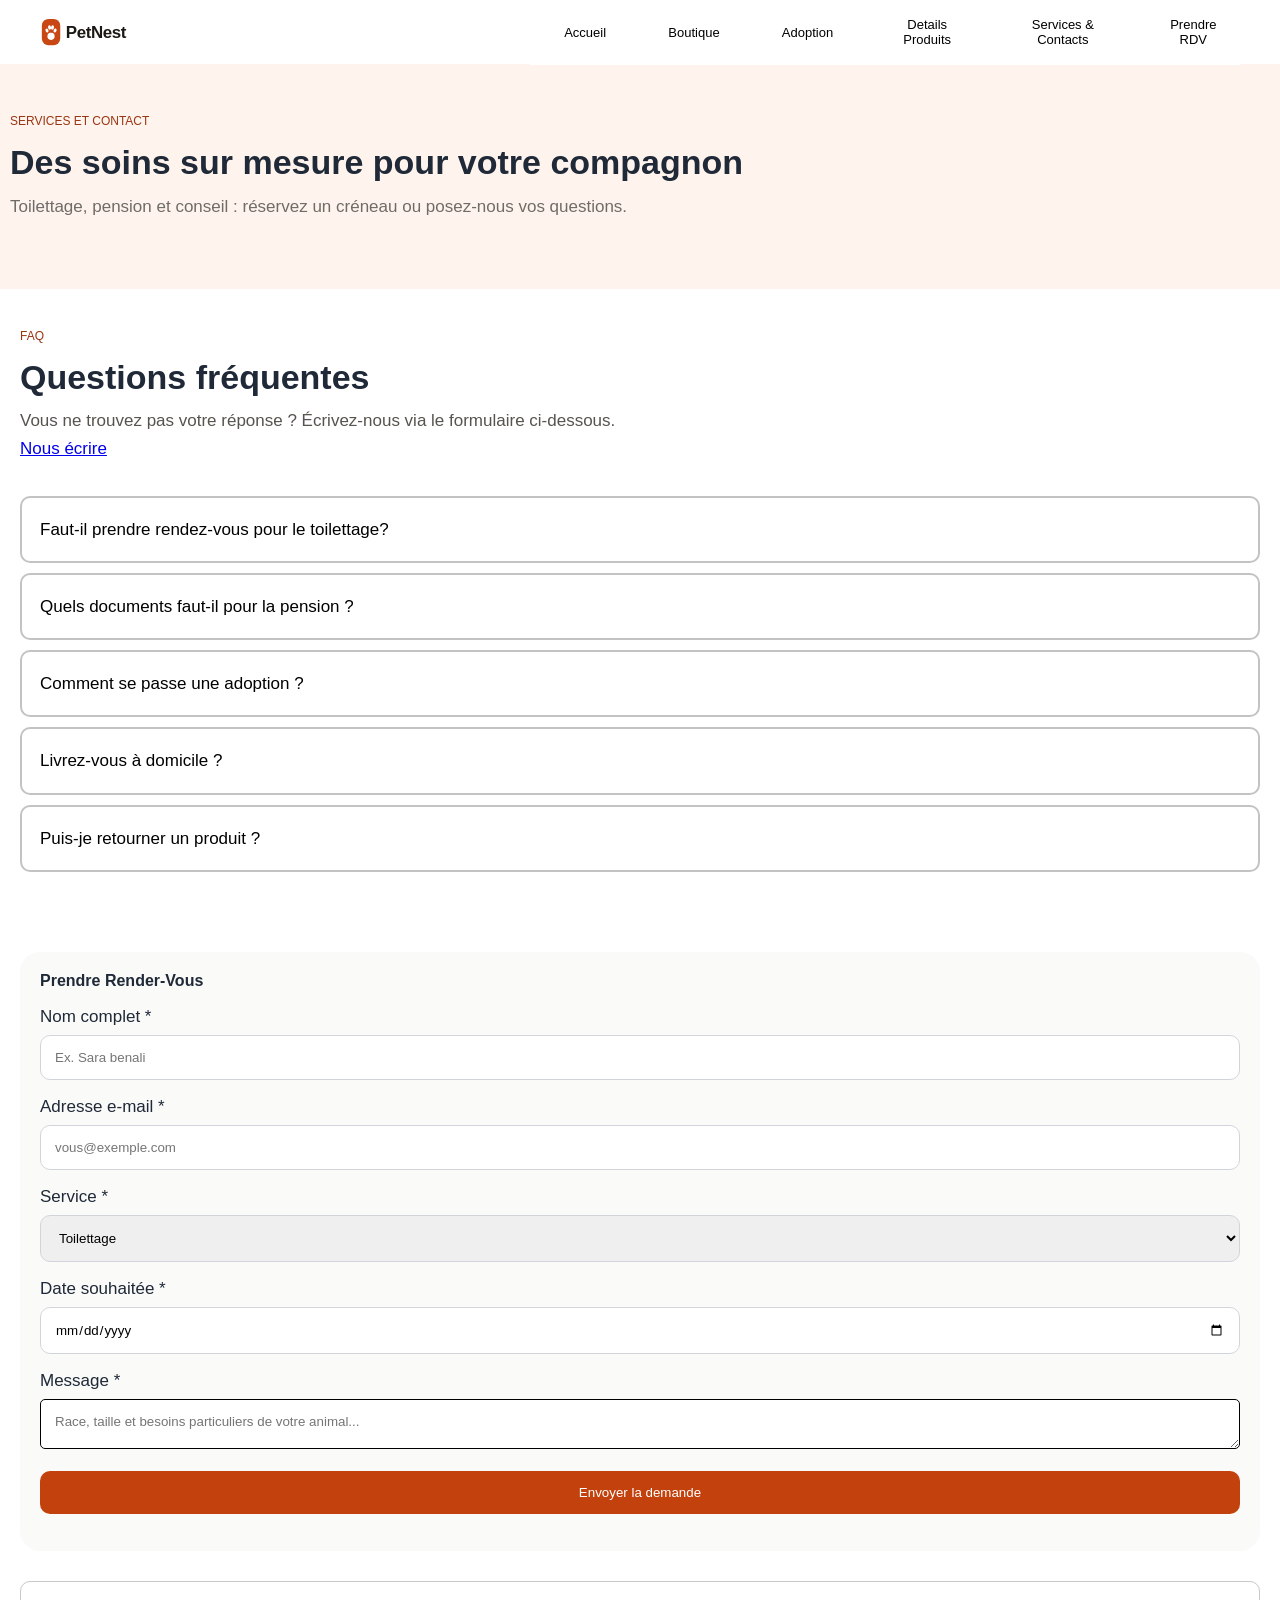
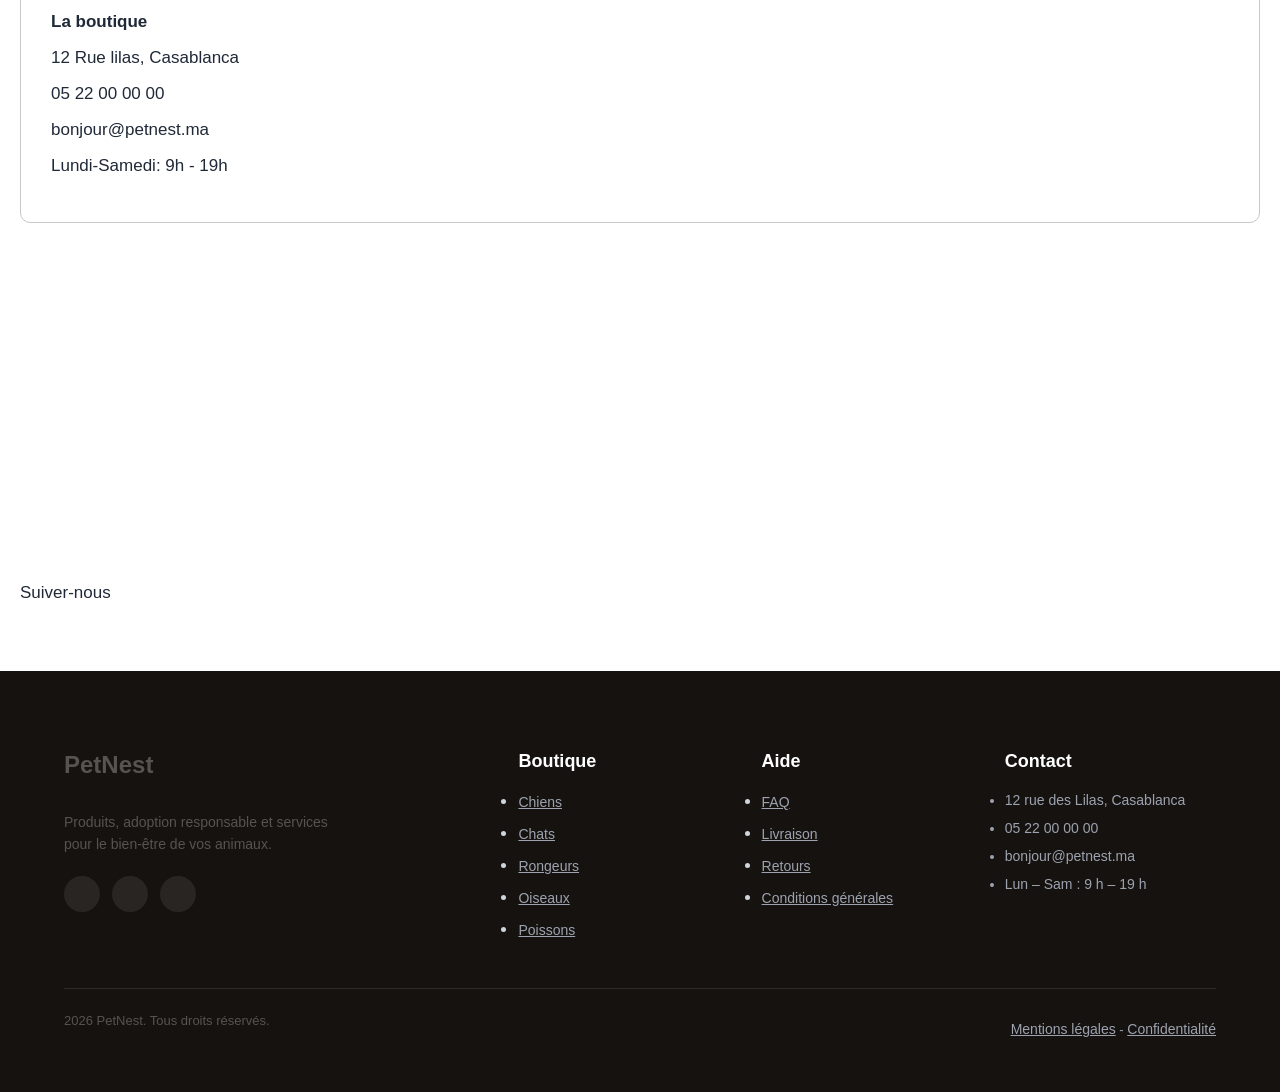
<file: contact.html>
<!DOCTYPE html>
<html lang="fr">
<head>
    <meta charset="UTF-8">
    <meta name="viewport" content="width=device-width, initial-scale=1">

    <title>PetNest - Contact</title>
    <link rel="stylesheet" href="style.css">
    <script src="script.js" defer></script>
</head>
<body>
<header class="en-tete">
    <div class="en-tete-contenu">
        <a href="index.html">
            <img src="img/logo.svg" alt="Logo" class="logo-image">
        </a>
        <img src="img/menu.svg" alt="Ouvrir le menu"
             class="menu-ouvrir md:hidden"
             onclick="showSideBar()">
        <nav>
            <ul class="sidebar-menu" id="sidebar">
                <li class="fermer md:hidden">
                    <img src="img/x.svg" alt="Fermer le menu"
                         class="menu-fermer"
                         onclick="hideSidebar()">
                </li>
                <li><a href="index.html">Accueil</a></li>
                <li><a href="catalogue.html">Boutique</a></li>
                <li><a href="adoption.html">Adoption</a></li>
                <li><a href="details.html">Details Produits</a></li>
                <li><a href="contact.html">Services & Contacts</a></li>
                <li><a href="rdv.html">Prendre RDV</a></li>
            </ul>
        </nav>

    </div>

</header>
<main>
   <section id="Section-Banner">
    <div class="Banner">
      <p id="Service-p">SERVICES ET CONTACT</p>
      <h1>Des soins sur mesure pour votre compagnon</h1>
      <p id="Service-Slogan">Toilettage, pension et conseil : réservez un créneau ou posez-nous vos questions.</p>
    </div>
  </section>
  <section id="Section-Hero">
    <div class="faq">
      <p id="FAQ">FAQ</p>
      <h2>Questions fréquentes</h2>

      <p>Vous ne trouvez pas votre réponse ? Écrivez-nous via le formulaire ci-dessous.</p>
      <a href="#Section-Contacts" class="scroll-button">Nous écrire</a>
    </div>
    <div class="accordion-Wrapper">
      <details>
        <summary>Faut-il prendre rendez-vous pour le toilettage?</summary>
        <p>Oui, le toilettage se fait uniquement sur rendez-vous, du lundi au samedi. Comptez 1 h à 2 h selon la taille
          de l'animal.</p>
      </details>
      <details>
        <summary>Quels documents faut-il pour la pension ?</summary>
        <p>Pour toute entrée en pension, nous exigeons le carnet de santé de l’animal à jour, l'attestation des vaccins
          obligatoires, ainsi qu'un certificat de bonne santé récent délivré par un vétérinaire.</p>
      </details>
      <details>
        <summary>Comment se passe une adoption ?</summary>
        <p>L'adoption se fait en toute transparence : vous remplissez un formulaire de profil, vous échangez avec notre
          équipe pour trouver l'animal qui correspond à votre mode de vie, vous effectuez une visite de rencontre, et
          enfin, vous signez un contrat d'adoption responsable.</p>
      </details>
      <details>
        <summary>Livrez-vous à domicile ?</summary>
        <p>Oui, nous proposons la livraison à domicile sur Casablanca et ses environs. Les commandes sont généralement
          expédiées sous 24 à 48 heures, avec la livraison offerte à partir d'un certain montant d'achats.</p>
      </details>
      <details>
        <summary>Puis-je retourner un produit ?</summary>
        <p>Bien sûr ! Vous disposez de 14 jours suivant votre achat pour retourner un article non ouvert, non utilisé et
          dans son emballage d'origine, muni de votre ticket de caisse ou de votre facture.</p>
      </details>
    </div>
    </div>
  </section>
  <section id="Section-Contacts">
    <div class="Contacts-Wrapper">
      <div class="Form-Wrapper" style="grid-area: box-1;">
        <form>
          <div class="Form-Item">
            <h3>Prendre Render-Vous</h3>
          </div>
          <div class="Form-Item">
            <label for="UserName">Nom complet * </label>
            <input type="text" id="UserName" placeholder="Ex. Sara benali">
          </div>
          <div class="Form-Item">
            <label for="email">Adresse e-mail * </label>
            <input type="email" id="email" placeholder="vous@exemple.com">
          </div>

          <div class="Form-Item">
            <label for="pet-select">Service *</label>
            <select name="pets" id="pet-select">
              <option value="toilettage">Toilettage</option>
              <option value="pension">Pension</option>
              <option value="conseil">Conseil</option>
            </select>
          </div>
          <div class="Form-Item">
            <label for="Date">Date souhaitée *</label>
            <input type="date" id="Date">
          </div>
          <div class="Form-Item">
            <label for="Message">Message * </label>
           <textarea id="Message" rows="4" placeholder="Race, taille et besoins particuliers de votre animal..."></textarea>
          </div>
          <div class="Form-Item">
            <input id="Submitbutton" type="submit" value="Envoyer la demande">
          </div>
      </div>
      </form>
    </div>
    <div class="Info-Wrapper" style="grid-area: box-2;">
      <div class="Info-Item">
        <h4>La boutique</h4>
      </div>
      <div class="Info-Item">
        <span>12 Rue lilas, Casablanca</span>
      </div>
      <div class="Info-Item">
        <span>05 22 00 00 00</span>
      </div>
      <div class="Info-Item">
        <span>bonjour@petnest.ma</span>
      </div>
      <div class="Info-Item">
        <span>Lundi-Samedi: 9h - 19h</span>
      </div>
    </div>
    <div class="map" style="grid-area: box-3;">
      <iframe
        src="https://www.google.com/maps/embed?pb=!1m18!1m12!1m3!1d2752.285007986018!2d-7.638165150234211!3d33.60215440518075!2m3!1f0!2f0!3f0!3m2!1i1024!2i768!4f13.1!3m3!1m2!1s0xda7cd4778aa113b%3A0xb06c1d84f310fd3!2sCasablanca!5e1!3m2!1sen!2sma!4v1791925669336!5m2!1sen!2sma"
        title="Plan d'accès" width="400" height="300" style="border:0;" allowfullscreen="" loading="lazy"
        referrerpolicy="strict-origin-when-cross-origin"></iframe>
    </div>
    <div class="Icons" style="grid-area: box-4;">
      <span>Suiver-nous</span>
      <div>
        <li><i class="fa-brands fa-square-instagram"></i></li><!-- Icons -->
        <li><i class="fa-brands fa-youtube"></i></li><!-- Icons -->
        <li><i class="fa-solid fa-share-nodes"></i></li><!-- Icons -->
      </div>
    </div>
    </div>
  </section>
</main>
  
<footer class="pied-de-page">
      <div class="conteneur">
        <div class="pied-grille">
          <div class="pied-colonne">
            <div class="logo-wrapper">
              <p class="logo logo-clair">PetNest</p>
            </div>
            <p class="pied-description">Produits, adoption responsable et services pour le bien-être de vos animaux.</p>
            <div class="reseaux-sociaux">
              <a href="#" aria-label="Instagram" class="social-icon"></a>
              <a href="#" aria-label="YouTube" class="social-icon"></a>
              <a href="#" aria-label="Share" class="social-icon"></a>
            </div>
          </div>

          <div class="pied-colonne">
            <h4>Boutique</h4>
            <ul class="menu-colonne">
              <li><a href="#">Chiens</a></li>
              <li><a href="#">Chats</a></li>
              <li><a href="#">Rongeurs</a></li>
              <li><a href="#">Oiseaux</a></li>
              <li><a href="#">Poissons</a></li>
            </ul>
          </div>

          <div class="pied-colonne">
            <h4>Aide</h4>
            <ul class="menu-colonne">
              <li><a href="#">FAQ</a></li>
              <li><a href="#">Livraison</a></li>
              <li><a href="#">Retours</a></li>
              <li><a href="#">Conditions générales</a></li>
            </ul>
          </div>

          <div class="pied-colonne">
            <h4>Contact</h4>
            <ul class="contact-colonne">
              <li>12 rue des Lilas, Casablanca</li>
              <li>05 22 00 00 00</li>
              <li>bonjour@petnest.ma</li>
              <li>Lun – Sam : 9 h – 19 h</li>
            </ul>
          </div>
        </div>

        <div class="pied-bas">
          <p> 2026 PetNest. Tous droits réservés.</p>
          <div class="pied-liens-droit">
            <a href="#">Mentions légales</a> - <a href="#">Confidentialité</a>
          </div>
        </div>
      </div>
    </footer>


</body>
<script>var acc = document.getElementsByClassName("accordion");
var i;

for (i = 0; i < acc.length; i++) {
  acc[i].addEventListener("click", function() {
    /* Toggle between adding and removing the "active" class,
    to highlight the button that controls the panel */
    this.classList.toggle("active");

    /* Toggle between hiding and showing the active panel */
    var panel = this.nextElementSibling;
    if (panel.style.display === "block") {
      panel.style.display = "none";
    } else {
      panel.style.display = "block";
    }
  });
} </script>
</html>
</file>
<file: style.css>
.Banner {
  background: #fff4ed;
  display: flex;
  flex-direction: column;
  align-items: start;
  justify-content: start;
  text-align: start;
  padding: 60px 100px;
  min-height: 25vh;
  gap: 15px;
}

.Banner #Service-p {
  font-family: "Inter", sans-serif;
  font-optical-sizing: auto;
  font-weight: 500;
  font-style: normal;
  font-size: 12px;
  color: #9A3412;
}

.Banner h1 {
  font-family: "Poppins", sans-serif;
  font-weight: 700;
  font-style: normal;
  font-size: 2em;
}

.Banner #Service-Slogan {
  font-family: "Inter", sans-serif;
  font-optical-sizing: auto;
  font-weight: 400;
  font-style: normal;
  font-size: 17px;
  color: #6f6b67;
}

#Section-Hero{
  display: flex;
  flex-direction: row;
  gap: 30px;
  margin: 40px auto 50px;
 /* align-items: center; */
}

.faq {
  margin: 50px 40px 0px 100px;
  line-height: 2;
}

.faq #FAQ{
  font-family: "Inter", sans-serif;
  font-optical-sizing: auto;
  font-weight: 500;
  font-style: normal;
  font-size: 12px;
  color: #9A3412;
}

.faq h2{
  font-family: "Poppins", sans-serif;
  font-weight: 700;
  font-style: normal;
  font-size: 2em;
}

.faq p {
  line-height: 1.2;
}

/* .scroll-button {
  font-family: "Poppins", sans-serif;
  font-weight: 600;
  font-style: normal;
  color: #c2410c;
  display: inline-block;
  margin-top: 12px;
  padding: 6px 16px;
  border: 2.5px solid;
  border-color: #c2410c;
  border-radius: 12px;
} */


.accordion-Wrapper {
  margin-left: 50px;
  width: 100%;
  max-width: 58%;
  margin-right: 20px;
}

details {
  margin: 10px 0;
  background-color: white;
  color: #7c7c7c;
  cursor: pointer;
  padding: 18px;
  width: 100%;
  text-align: left;
  border: 2px solid;
  border-color: rgb(195, 195, 195);
  border-radius: 10px;
  outline: none;
  line-height: 1.6em;
  font-family: 'Poppins', Arial, sans-serif;
  font-weight: 480;
}

details summary {
  color: black;
}

summary{
  display: flex;
  list-style: none;
}


details[open]{
summary {
  line-height: 50px;
  transition: 0.5s;
}
background-color: #fff4ed;
}

details p {
  font-family: 'Poppins', Arial, sans-serif;
  font-weight: 300;
}

























.pied-description {
  margin-top: 16px;
  font-size: 14px;
  line-height: 1.6;
  color: #9CA3AF;
  max-width: 280px;
}


.social-icon {
  width: 36px;
  height: 36px;
  background-color: rgba(255, 255, 255, 0.08);
  border-radius: 50%;
  display: inline-block;
}

.menu-colonne,
.contact-colonne {
  display: flex;
  flex-direction: column;
  gap: 12px;
}

.menu-colonne a,
.contact-colonne li,
.pied-liens-droit a {
  font-size: 14px;
  color: #9CA3AF;
}

.menu-colonne a:hover,
.pied-liens-droit a:hover {
  color: #FFFFFF;
}










#Section-Contacts{
  display: grid;
  justify-content: center;
  grid-template-columns: 10fr 2fr;
  grid-template-rows: auto auto auto;
  gap: 30px;
  margin: 40px auto;
  grid-template-areas: 
  "box-1 box-2"
  "box-1 box-3"
  "box-1 box-4";
  padding: 20px;
}

.Contacts-Wrapper{
  grid-area: box-1;
  margin: 0;
}

.Form-Wrapper{
  font-family: 'Poppins', Arial, sans-serif;
  font-weight: 200;
  padding: 20px;
  background-color: #fafaf9;
  border-radius: 20px;
}

.Form-Item{
  margin-bottom: 1em;
  font-family: 'Poppins', Arial, sans-serif;
  font-weight: 200;
}

.Form-Item input, textarea{
  font-family: 'Poppins', Arial, sans-serif;
  padding: 14px;
  width: 100%;
  border: 1px solid #D1D5DB;
  border-radius: 10px;
}

.Form-Item select {
  padding: 14px;
  width: 100%;
  border: 1px solid #D1D5DB;
  border-radius: 10px;
}

.Form-Item label {
  font-weight: 400;
  display: block;
  margin-bottom: 8px;
  
}

.Form-Item #Submitbutton {
  border: none;
  color: white;
  font-family: 'Poppins', Arial, sans-serif;
  font-weight: 500;
  background-color: #c2410c;
}

.Info-Wrapper{
  grid-area: box-2;
  margin: 0;
  font-family: 'Poppins', Arial, sans-serif;
  font-weight: 500;
  padding: 30px;
  border: 1px solid rgb(200, 200, 200);
  border-radius: 10px;
}

.Info-Item{
  margin-bottom: 16px;
}

.Info-Item span {
  font-weight: 300;
}

.map {
  grid-area: box-3;
  display: flex;
  justify-content: center;
  align-items: center;
  width: 100%;
  padding: 0;
  margin: 0;
}

.map iframe {
  width: 100%;
  border-radius: 20px;
}

.Icons {
  grid-area: box-4;
  margin: 0;
  list-style: none;
}

.Icons div {
  display: flex;
  gap: 15px;
  align-items: center;
  margin-top: 8px;
  color: #c2410c;
  font-size: 26px;
}









h2{
  font-size: 20px;
  font-weight: 600;
}
h3{
  font-size: 16px;
  font-weight: 600;
} 

.name {
  font-size: 12px;
  font-weight: 500;
  color: #c2410c;
}



 
  #Section-Hero {
    flex-direction: column;
    padding: 0 20px;
    gap: 20px;
  }

  .faq {
    margin: 0;
  }

  .accordion-Wrapper {
    max-width: 100%;
    margin-left: 0;
  }

  .Banner{
    flex-direction: column;
    padding: 50px;
    padding-left: 10px;
  }

  #Section-Contacts{
  grid-template-columns: 1fr; 
  grid-template-rows: auto auto auto;
  gap: 30px;
  margin: 40px auto;
  grid-template-areas: 
  "box-1"
  "box-2"
  "box-3"
  "box-4";
  padding: 20px;
  width: 100%;
}



/* 1. Mobile First: styles de base */



/* header */

* {
    margin: 0;
    padding: 0;
    box-sizing: border-box;
   
}

main{
    margin: 0;
    padding: 0;
    box-sizing: border-box;

}

body {
    font-family: "Poppins", sans-serif;
   
    font-size: 14px;
    width: 100%;
    color: #1f2937;

    

}
p{
  color: #57534E;
}

.en-tete {
    background-color: white;
    padding: 15px;
}



.logo-image {
    width: 80px;
    position: absolute;
    left: 4%;
    top: 3%;
}


.menu-ouvrir {
    position: absolute;
    top: 3%;
    right: 6%;
    width: 30px;
    height: 30px;
    cursor: pointer;
    margin-left: auto;
}


.sidebar-menu {
    display: none;
    flex-direction: column;
    position: fixed;
    width: 100%;
    top: 3%;
    right: 0;
    width: 100%;
    background-color: white;
    text-align: center;
    /* padding: 20px; */
    list-style: none;
    /* z-index: 1000; */
    
}


.sidebar-menu.menu-visible {
    display: flex;
}


.sidebar-menu a {
    display: block;
    padding: 15px;
    color: black;
    text-decoration: none;
   
}
.sidebar-menu a:hover {
   text-decoration: underline;
   color: #EA580C;
   padding: 10px;
   
}


.menu-fermer {
    width: 25px;
    height: 25px;
    cursor: pointer;
}



.fermer {
    display: flex;
    justify-content: flex-end;
}



.div {
    background: #FFE4D3;
    display: flex;
    flex-direction: column;
    align-items: center;
    justify-content: center;
    text-align: center;
    padding: 30px 15px;
    min-height: 25vh;
}



.conteneur {
  width: 100%;
  max-width: 1200px;
  margin: 16px auto;

  padding: 0 24px;

}


.en-tete-contenu {
  height: 80px;
  display: flex;
  justify-content: space-evenly;
 
 
}

.logo-wrapper {
  display: flex;
  align-items: center;
  gap: 12px;
}

.logo-wrapper img {
  width: auto;
  height: 40px;
  object-fit: contain;
}

.logo {
  font-family: 'Poppins', Arial, sans-serif;
  font-size: 24px;
  font-weight: 700;
  color: #0F1B2D;
}



.menu {
  display: flex;
  gap: 32px;
  align-items: center;
}

.header-gap {
  width: 40px;
}

.menu-rdv{
  display: none;
}
 


.sidebar-menu li a:hover 
{
 
  background-color: #FFF4ED;
  color: #EA580C;

}

.sidebar-menu li a:hover 
{
 
  background-color: #FFF4ED;
  color: #EA580C;


}


.menu-toggle {
  display: none;
  background: none;
  border: none;
  cursor: pointer;
  padding: 8px;
}

.menu-toggle span {
  display: block;
  width: 24px;
  height: 2px;
  margin: auto;
  background-color: #0F1B2D;
  transition: all 0.3s ease;
}

/* Partie Detail Produis */
section 
{
 
  width: 100%;
}

.Produits-Acheter .images
{
    margin: auto;
    width: 100%;
}
.images .big-img
{
  padding-top: 10%;
  width:100%;
  text-align: center;
}
.images .big-img img
{
  width:90%;
  height: 300px;
  border-radius: 7%;
  

}
.Produits-Acheter .imgs{

  width: 100%;
 
  gap: 2%;
  padding: 2%;
}
.imgs
{
 
   display: flex;
  
}
.imgs img
{
  width: 100px;
  height: 100px;
  border-radius: 9%;
}

.images img
{
  border: 1px solid #ebbfae;
}
.buttons
{
  /* background-color: red; */
  display: flex;
  justify-content: center;
}
.produit-Info
{
  padding: 5%;
  width: 100%;
  
}
.produit-Info h1
{
    font-size: 34px;
    font-weight: 700;
}
.produit-Info p
{
  /* background-color: red; */
  margin-top: 5%;
  /* padding-left: 4% ;
  padding-bottom: 4% ; */
}
 .small
{
  font-size: 13px;
  color: #787371ec;
 
}

.number
{
  font-weight: 600;
  font-size: 24px;
  color: black;
  /* padding: 10px; */
}
.produit-Info button
{
  height: 35px;
  border-radius: 5px;
  margin-left: 5%;
  padding: 3px;
  
}

.produit-Info .quantite
{
 display: flex;
 /* background-color: #0F1B2D; */
  width: 30%;
 justify-content: center;
 border: 1px solid ;
 border-radius: 5px;
}
.produit-Info .quantite input
{
  /* background-color: orange; */
  position: relative;
  width: 40%;
  text-align: center;
  border: none;
}
.produit-Info .quantite button
{
  background-color:white;
  border: none;
}
 .btn-orange
{
  width: 50%;
  border: 1px solid #C2410C;
  background-color: #C2410C;
  color: white;
  font-weight: 600;
  padding: 10px;
  /* height: 40px; */
}
.Produits-Avis
{
  background-color: #FAFAF9;
  padding: 3%;
   
}

.para-etoile
{
  
   margin: 5px;
   padding:   3%;
   border-radius: 5px;
  
}

.part-avis
{
  background-color: white;
  padding: 7%;
  border: 1px solid #d1cbc7;
  border-radius: 7px;
}
.etoile-icon
{
 
  font-size: 13px;
}
.part-avis p
{
 background-color:white;
 margin: 5px;

}
section .review
{
  margin: 2% auto;
  /* background-color: green; */

}
section .form
{
  background-color:white ;
  border: 1px solid #d1cbc7;
  padding: 4%;
  width: 97%;
  margin-top: 3%;
  border-radius: 7px;
  
}
section .form div
{
  
  margin: 3%;
  width: 90%;
  
}
section .form div h2
{
     
     font-size: 20px;
     font-weight: 600;
     /* color: RED; */
     
}
section .form div input,textarea
{
  width: 100%;
  height: 50px;
  border: 1px solid ;
  border-radius: 5px;
}
section .form div textarea
{
    height: 80px;
}
section .form div .btn-orange
{

  width: 100%;
  padding: 15px;
  border-radius: 5px;
}
 .check-icon
   {
    
     margin-right: 10px;
   }

   .carousel{
   
    width: 100%;
    overflow-x: scroll;
    scrollbar-width: none;
    scroll-snap-type: x mandatory;
    
  
   }
  
  
/* footer */

.pied-de-page {
 
  padding: 64px 0 32px;
  background-color: #161210;
  color: #D1D5DB;
 
}

.pied-grille {
  display: grid;
  grid-template-columns: 1fr;
  gap: 40px;
  padding-bottom: 48px;
  border-bottom: 1px solid rgba(255, 255, 255, 0.1);
}

.pied-colonne h4 {
  font-family: 'Poppins', Arial, sans-serif;
  font-size: 18px;
  font-weight: 600;
  color: #FFFFFF;
  margin-bottom: 20px;
}

.logo-clair {
  color: #FFFFFF;
}



.reseaux-sociaux {
  display: flex;
  gap: 12px;
  margin-top: 20px;
}


.pied-bas {
  display: flex;
  justify-content: space-between;
  align-items: center;
  padding-top: 24px;
  font-size: 13px;
  color: #9CA3AF;
}







.accordion {
  background-color: #eee;
  color: #444;
  cursor: pointer;
  padding: 18px;
  width: 100%;
  text-align: left;
  border: none;
  outline: none;
  transition: 0.4s;
}


.active, .accordion:hover {
  background-color: #ccc;
}

.panel {
  padding: 0 18px;
  background-color: white;
  display: none;
  overflow: hidden;

}




.Section-Info{
    background-color: #fff4ed;
    display: grid;
    grid-template-columns: 1fr;
    padding: 12px;
}
.conteneur h1{
  font-size: 32px;
  font-weight: bold;
}
.conteneur p{
  color: #57534E;
  margin-bottom: 16px;
}
.Button-Info{
  display: grid;
  grid-template-columns: 1fr;
  gap:8px;
}
.Button-Info .btn-orange{
  text-align: center;
  width: 100%;
  padding: 10px;
  border-radius: 5px;
  
}
.btn-Adopter{
  display: flex;
  justify-content: center;
  border: 2px solid #C2410C;
  background-color: white;
  border-radius: 6px;
  color: #C2410C;
  padding: 6px;
}
.Img-Info{
  display: block;
  margin: auto;
  border-radius: 6px;
}

   .conteneur h1{
    font-size: 48px;
  }
  .Button-Info{
    grid-template-columns: 1fr 1fr;
  }
  .Img-Info{
    margin: 32px;
    max-width: 90%;
    height: auto;
  }
 
   
   .produit-Info .btn-orange
   {
     width: 55%;
   }
   .produit-Info .btn-normal
   {
     width: 30%;
   }
  
  
   
    .btn-avis
    {
      background-color: #afa29c;
    }

   
  .filterbuttons {
   display: flex;

   flex-wrap: wrap;
  gap: 8px;
  }

  .filter,
  .filterall {
   padding: 8px 14px;
    font-size: 13px;
   cursor: pointer;
   border: 1px solid #c2410c;
   border-radius: 20px;
   background-color: white;
   color: #c2410c;
  }
  .filterall {
  background-color: #c2410c;
  color: white;
 }
 .filter:hover {
  background-color: #9a3412;
  color: white;
 }
 .Shop {
  display: grid;
 grid-template-columns: 1fr;
  grid-template-areas:
  "affichage"
  "item-1"
  "item-2"
   "item-3"
   "item-4"
   "item-5"
   "item-6";
  gap: 20px;
 }
 .Affichage {
  
  display: flex;
   justify-content: space-between;
  align-items: center;
  gap: 10px;
  margin-bottom: 5px;
  text-align: left;
 }
 .Affichage h3 {

  font-size: 15px;
  font-weight: 500;
   display: flex;
  justify-content: center;
  justify-content: space-between;
  align-items: center;
  gap: 10px;
  margin-bottom: 5px;
  text-align: left;
 }
 .Affichage select {
  width: 170px;
  max-width: 65%;
  padding: 8px;
  border: 1px solid #d1d5db;
  border-radius: 8px;
  background-color: white;
  font-size: 12px;
 }
 .item {
  background-color: white;
  border: 1px solid #e5e7eb;
  border-radius: 10px;
  padding: 12px;
  box-shadow: 0 2px 8px rgba(0, 0, 0, 0.05);
 }
  .Img-item {
      display: block;
   width: 100%;
   height: 200px;
   object-fit: cover;
    border-radius: 8px;
 }
 .Ajouter {
  cursor: pointer;
  background-color: #C2410C;
  border-radius: 6px;
  padding: 6px 12px;
  margin-left: auto;
  color: white;
}
 .Desa {
  display: inline-block;
  padding: 8px 18px;
  margin-top: 12px;
  cursor: not-allowed;
   border: none;
 };
   
 .Name {
  font-size: 14px;
  font-weight: 500;
  margin-top: 12px;
  line-height: 1.5;
 }
  .Pages {
    display: flex;
   justify-content: center;
  align-items: center;
    gap: 7px;
  margin: 30px auto;
    flex-wrap: wrap;
  }
  .Page,
.Page-main {
  min-width: 38px;
  padding: 8px 12px;
  border: 1px solid #d1d5db;
  border-radius: 8px;
  text-align: center;
  cursor: pointer;
 }
 .Page-main
 {
  background-color: #c2410c;
  color: white;
  border-color: #c2410c;
 }
 .Page:hover
 {
    border-color: #c2410c;
 }
 
.active, .accordion:hover {
  background-color: #ccc;
}

.panel {
  padding: 0 18px;
  background-color: white;
  display: none;
  overflow: hidden;
}

.Section-Info{
    background-color: #fff4ed;
    display: grid;
    grid-template-columns: 1fr;
    padding: 12px;
}
.conteneur h1{
  font-size: 32px;
  font-weight: bold;
}
.conteneur p{
  color: #57534E;
  margin-bottom: 16px;
}
.Button-Info{
  display: grid;
  grid-template-columns: 1fr;
  gap:8px;
}
.btn-orange{
  display: flex;
  justify-content: center;
  border: 2px solid #C2410C;
  background-color: #C2410C;
  border-radius: 6px;
  color: white;
  padding: 6px;
}
.btn-Adopter{
  display: flex;
  justify-content: center;
  border: 2px solid #C2410C;
  background-color: white;
  border-radius: 6px;
  color: #C2410C;
  padding: 6px;
}
.Img-Info{
  display: block;
  margin: auto;
  border-radius: 6px;
}

/* Page : Acceuil => Section : Produits */

.Section-Produits{
    background-color: #fafaf9;
    display: grid;
    grid-template-columns: 1fr;
    padding: 12px;
}

.texte-section{
  display: grid;
  grid-template-columns: 1fr;
  padding: 12px;
}



.item, .Animal{
  display: grid;
  grid-template-rows: 70% 30%;
  background-color: #FFF4ED;
  border-radius: 20px;
}
.Img-item, .Img-Animal{
  border-radius: 20px 20px 0 0;
  height: 100%;
  width: 100%;
}
.item-info{
  display: flex;
  flex-direction: column;
  background-color: white;
  border-radius: 0 0 20px 20px;
  padding: 16px;
}
.Name{
  padding: 12px auto;
}

.Price{
  font-size: 16px;
  font-weight: 600;
}



/* Page : Acceuil => Section : Adoption */

.Section-Adoption{
    background-color: #F0FDFA;
    display: grid;
    grid-template-columns: 1fr;
    padding: 12px;
}
.Découvrir{
  cursor: pointer;
  background-color: white;
  border: solid 2px #C2410C;
  border-radius: 6px;
  padding: 6px 12px;
  text-align: center;
  color: #C2410C;
}

/* Page : Acceuil => Section : Adoption */

.Section-Partenaires{
  margin: 24px auto;
}
.Marques{
  text-align: center;
  margin-bottom: 24px;
}
.Partenaires{
  display: grid;
  grid-template-columns: 1fr 1fr 1fr ;
  grid-template-rows: 1fr 1fr ;
  align-items:center;
  gap: 12px;
}
.Marque{
  background-color: #E7E5E4;
  border-radius: 8px;
  text-align: center;
  margin: 0 auto 0;
  padding: 12px;
}



.Banner-botique
{
   background-color: #ec873581;
   width: 100%;
}
/* bbbbbbbbbb */
.Banner-botique h1 {
  font-size: 26px;
 margin-bottom: 10px;
 }






.filters {
 background-color: #fff4ed;


  justify-content: center;
 text-align: center;
 padding: 35px 20px;
 min-height: 25vh;
 }
 .Section-Shop {
 display: grid;
 grid-template-columns: 1fr;
  gap: 25px;
 margin: 25px 15px;
 }
 .animal {
 font-weight: bold;
 }
 .Banner-botique p {
 font-size: 14px;
max-width: 600px;


line-height: 1.6;
 }
 .filterbuttons {
 display: flex;
 flex-wrap: wrap;
 gap: 8px;

}
 /* :::::::::: */
.Section-Banner {
  background-color: #F0FDFA;
  display: flex;
  flex-direction: column;
  align-items: stretch;
  gap: 25px;
  padding: 30px 16px;
}
.Banner-title{
  max-width: 100%;
}
.Banner-title h2 {
  font-size: 24px;
  margin-bottom: 12px;
  line-height: 1.4;
  font-weight: bold;
}
.Banner-title p {
  color: #57534E;
  line-height: 1.5;
 
}

.Cartes{
  display: flex;
  gap: 40px;
}

.Cartes h3 {
  color: #0F766E;
  font-weight: bold;
  font-size: 18px;
  display: flex;
  justify-content: center;
  align-items: center;
}

.Cartes p {
  color: #57534E;
  font-size: 12px;
  overflow-wrap: break-word;
  text-align: center;
}

.Cart {
  background-color: #FFFF;
  border: 1px FFFFFF ;
  border-radius: 8px;
  min-width: 0;
  padding: 12px 5px;
 
}

.Hero-image {
  display: flex;
  width: 100%;
  border-radius: 10px;
  
}

.Section-Hero {
  background-color: #FFF4ED;
  display: flex;
  flex-direction: column;
  gap: 20px;
  padding: 20px 15px;

}

.Section-Hero div {
  width: 100%;
}



.Hero-animal-info h3 {
font-weight: bold;
font-size: 20px;
margin-bottom: 10px;

}

.Hero-animal-info h4 {
  margin-bottom: 10px;
  font-weight: bold;
}

.Hero-animal-info p {
  color: #57534E;
  margin-bottom: 20px;
}

.button {
  background-color: #EA580C;
  border: 1px solid #EA580C;
  color: white;
  border-radius: 8px;
  padding: 5px;
  width: 150px;
}
.button:active {
  scale: 0.8;
}



.section-contacts {
  display: flex;
  width: 50%; 
  margin-left: 200px;
  margin: 40px;
  gap: 35px;
}
.section-contact-title {
  margin-right: 50%;
  width: 350px;


}

.section-contact-title h4 {
  font-weight: bold;
  color: #B45309;
}

.section-contact-title h2{
font-weight: bold;
font-size: 20px;
 width: 350px;
}


.form-Contacts {
background-color: #F5F5F4;
border-radius: 8px;
border-collapse: separate;
border-spacing: 20px 15px;
 width: 500px;
}

.form-Contacts  table td {
     /* border: 3px solid black; */
     padding: 3%;
}

.form-Contacts table {
    border-collapse: separate;
    border-spacing: 20px 15px;
    width: 100%;
}


.form-Contacts input {
border: 1px solid #A8A29E ;
border-radius: 5px;
padding: 10px;
 
}

#animal {
border: 1px solid #A8A29E ;
border-radius: 5px;
padding: 10px;
width: 100%;
}

#logement {
border: 1px solid #A8A29E ;
border-radius: 5px;
padding: 10px;
width: 100%;
}


.section-contacts {
    display: flex;
    flex-direction: column;
    width: 100%;
    margin: 0;
    padding: 30px 16px;
    gap: 20px;
}

.section-contact-title {
    width: 100%;
    margin: 0;
}

.section-contact-title h2 {
    font-size: 24px;
    width: 100%;
    margin-bottom: 12px;
}

.section-contact-title p {
    line-height: 1.7;
}

.from-section-contacts {
    width: 100%;
    min-width: 0;
}

.form-Contacts {
    background-color: #F5F5F4;
    border-radius: 8px;
    width: 100%;
    padding: 10px;
}

.form-Contacts table {
    width: 100%;
    border-collapse: separate;
    border-spacing: 8px;
    table-layout: fixed;
}

.form-Contacts td {
    padding: 4px;
    vertical-align: top;
}

.form-Contacts input:not([type="checkbox"]),
.form-Contacts select,
.form-Contacts textarea {
    width: 100%;
    max-width: 100%;
    min-width: 0;
    padding: 10px;
    border: 1px solid #A8A29E;
    border-radius: 5px;
    font: inherit;
    resize: vertical;
}

.form-Contacts input:focus,
.form-Contacts textarea:focus {
    background-color: #FFF4ED;
    outline: none;
    border: 2px solid #EA580C;
}
.form-Contacts select:focus {
    background-color: #FFF4ED;
    border: 2px solid #EA580C;
    outline: none;
}

.form-Contacts input[type="checkbox"] {
    max-width: 100%;
    
}

input[type=checkbox] {
  accent-color: #EA580C;
}


.form-Contacts .button {
    margin-top: 15px;
}


/* Tablette */
@media (min-width: 768px) {

    .Section-Banner {
        flex-direction: row;
        justify-content: space-between;
        align-items: center;
        padding: 45px 30px;
        gap: 25px;
    }

    .Banner-title {
        max-width: 50%;
    }

    .Cartes {
        gap: 12px;
    }

    .Section-Hero {
        flex-direction: row;
        align-items: center;
        padding: 45px 30px;
    }

    .Section-Hero > div {
        flex: 1;
        min-width: 0;
    }

    .Hero-image {
      display: block;
      width: 100%;
      max-width: none;
      height: 280px;
      object-fit: cover;
      border-radius: 10px;
     
    }

    .section-contacts {
        flex-direction: row;
        align-items: flex-start;
        padding: 45px 30px;
        gap: 30px;
    }

    .section-contact-title {
        flex: 1;
    }

    .from-section-contacts {
        flex: 1.5;
    }

    
}

@media (min-width: 768px) {
  .menu-ouvrir {
  display: none;
  }
  
    .sidebar-menu {
        display: flex;
        flex-direction: row;
        align-items: center;
        position: static;
        width: auto;
        height: auto;
        padding: 0;
        gap: 10px;
        box-shadow: none;
    }
     .Shop {
     grid-template-columns: repeat(2, 1fr);
     grid-template-areas:
      "affichage affichage"
      "item-1 item-2"
      "item-3 item-4"
      "item-5 item-6";
  }

  .Affichage {
    grid-column: 1 / 3;
   }

  .Section-Shop {
    margin: 30px 25px;
  }

    

    .sidebar-menu a {
        padding: 10px;
       
    }


    .fermer {
        display: none;
    }
    .pied-grille {
    grid-template-columns: repeat(2, 1fr);
    gap: 30px;
   }
 
  }
@media screen and (min-width: 768px) {
  .header-actions{
    display: none;
  }

  .menu-toggle {
    display: block;
  }

  .header-placeholder {
    display: none;
  }
  .sidebar-menu a:hover
  {
    text-decoration: none;
   padding: 10px;

  }

  .menu-rdv{
    display: block;
    color: white;
    margin-top: 10px;
  }
  .pied-grille {
    grid-template-columns:2fr 1fr 1fr 1fr;
    gap: 32px;
  }
}
   /* .Section-Info{
    grid-template-columns: 1fr 1fr ;
    background-color: red;
    
  }
  .Img-Info{
    margin: 32px;
    max-width: 90%;
    height: auto;
  }
  */










/* Desktop */

@media screen and (min-width: 1024px) {
   body
   {
    font-size: 17px;
   }

   .menu-ouvrir {
        display: none;
    }
  
    .sidebar-menu {
        display: flex;
        flex-direction: row;
        align-items: center;
        position: static;
        width: auto;
        height: auto;
        padding: 0;
        gap: 10px;
        box-shadow: none;
    }



    .sidebar-menu a {
        padding: 10px;
       
    }


    .fermer {
        display: none;
    }
}
@media(min-width:768px){
  .Section-Info{
    grid-template-columns: 1fr 1fr ;
  }
  .Img-Info{
    margin: 32px;
    max-width: 90%;
    height: auto;
  }
 .Produits, .Animaux{
    grid-template-columns: 1fr 1fr;
  }
  .texte-section{
    display: flex;
    justify-content: space-between;
  }
}

@media(min-width: 1024px) {

   .pied-grille {
    grid-template-columns:2fr 1fr 1fr 1fr;
    gap: 32px;
  }
  .sidebar-menu a:hover
  {
    text-decoration: none;
  }

  .sidebar-menu a:hover
  {
    text-decoration: none;
  }

  .pied-bas {
    flex-direction: column;
    gap: 12px;
    text-align: center;
  }
   .conteneur h1{
    font-size: 48px;
  }
  .Button-Info{
    grid-template-columns: 1fr 1fr;
  }
  .Img-Info{
    margin: 32px;
    max-width: 90%;
    height: auto;
  }

  .Produits-Acheter
  {
    /* background-color: red; */
    display: flex;
  }
  
  .countainer-form-reviews
  {
    /* background-color: red; */
    display: flex;
  }

  
  nav li
  {
    padding: 10px;
    margin-left: 2%;
  }
  .Section-Shop {
    grid-template-columns: 150px 1fr;
    gap: 25px;
    max-width: 1200px;
    margin: 35px auto;
    padding: 0 25px;
   }
  /* .sidebar-menu li .btn-rdv 
  {
    background-color: #EA580C;

  } */
 
}
/* Desktop */
@media (min-width: 1024px) {

    .Section-Banner {
        padding: 60px max(40px, calc((100% - 1200px) / 2));
        gap: 40px;
     
    }

    .Cartes {
        gap: 25px;
    }

    .Section-Hero {
        padding: 60px ;
        gap: 40px;
    }

    .Hero-image {
        max-width: 400px;
    }

    .section-contacts {
        max-width: 1200px;
        margin: 0 auto;
        padding: 60px 24px;
        gap: 50px;
    }

    .pied-grille {
        grid-template-columns: 2fr 1fr 1fr 1fr;
    }

    .pied-bas {
        flex-direction: row;
        justify-content: space-between;
        align-items: center;
    }
   
    .Hero-animal-info{
      
      display: block;
     
      
     }
     .Hero-animal-info div
     {
      margin-top: 2%;
     }
      .Hero-animal-info .button
      {
         padding: 10px;
      }
    .Produits{
      grid-template-columns: 1fr 1fr 1fr 1fr;

     }

}

  .form-Contacts table,
  .form-Contacts tbody,
  .form-Contacts tr,
  .form-Contacts td {
      display: block;
      width: 100%;
    }




 
  .Animaux{
    grid-template-columns: 1fr 1fr 1fr;
  }
  h2{
    font-size: 32px;
  }

/* Accueil et catalogue */
.en-tete {
  padding: 0 24px;
}

.en-tete-contenu {
  height: 64px;
  max-width: 1200px;
  margin: 0 auto;
  align-items: center;
  justify-content: space-between;
}

.logo-image {
  position: static;
  display: block;
  width: 92px;
}

.sidebar-menu {
  gap: 8px;
}

.sidebar-menu a {
  padding: 8px 10px;
  font-size: 13px;
}

.sidebar-menu .lien-rdv {
  border-radius: 6px;
  background: #c2410c;
  color: white;
}

.sidebar-menu .lien-rdv:hover {
  background: #9a3412;
  color: white;
}

.Section-Info {
  grid-template-columns: 1fr 1fr;
  align-items: center;
  gap: 48px;
  padding: 48px max(32px, calc((100% - 1050px) / 2));
}

.Section-Info .conteneur {
  margin: 0;
  padding: 0;
}

.Section-Info .conteneur h1 {
  max-width: 430px;
  font-size: 42px;
  line-height: 1.12;
}

.Section-Info .conteneur p {
  max-width: 440px;
  margin: 16px 0;
  font-size: 14px;
  line-height: 1.6;
}

.Section-Info .Button-Info {
  display: flex;
  gap: 10px;
}

.Section-Info .Button-Info a {
  width: auto;
  padding: 9px 14px;
  font-size: 13px;
  text-decoration: none;
}

.Section-Info .Img-Info {
  width: 100%;
  max-width: 520px;
  height: 320px;
  margin: 0;
  object-fit: cover;
  border-radius: 12px;
}

.Section-Produits,
.Section-Adoption {
  padding: 44px max(32px, calc((100% - 1050px) / 2));
}

.Section-Produits .texte-section,
.Section-Adoption .texte-section {
  padding: 0 0 24px;
  align-items: end;
}

.Section-Produits .Titre,
.Section-Adoption .Titre {
  font-size: 24px;
}

.Section-Produits .Afichage,
.Section-Adoption .Afichage {
  color: #c2410c;
  font-size: 13px;
}

.Produits {
  display: grid;
  grid-template-columns: repeat(4, minmax(0, 1fr));
  gap: 16px;
}

.Section-Produits .item,
.Section-Adoption .Animal {
  min-width: 0;
  grid-template-rows: 150px auto;
  overflow: hidden;
  border: 1px solid #e7e5e4;
  border-radius: 12px;
  box-shadow: none;
}

.Section-Produits .Img-item,
.Section-Adoption .Img-Animal {
  border-radius: 0;
  object-fit: cover;
}

.Section-Produits .item-info,
.Section-Adoption .item-info {
  padding: 12px;
}

.Section-Produits .Name,
.Section-Adoption .Name {
  padding: 0;
  font-size: 13px;
  line-height: 1.35;
}

.Section-Produits .Achat {
  display: flex;
  align-items: center;
  justify-content: space-between;
  gap: 6px;
}

.Section-Produits .Price,
.Section-Shop .Price {
  font-size: 13px;
}

.Section-Produits .Ajouter,
.Section-Shop .Ajouter {
  margin: 0;
  padding: 6px 10px;
  border: 0;
  font: inherit;
  font-size: 12px;
}

.Animaux {
  display: grid;
  grid-template-columns: repeat(3, minmax(0, 1fr));
  gap: 16px;
}

.Section-Adoption .Animal {
  grid-template-rows: 200px auto;
}

.Section-Adoption .Description {
  margin: 6px 0 10px;
  font-size: 12px;
}

.Découvrir {
  display: block;
  padding: 7px 10px;
  border-width: 1px;
  font-size: 12px;
  text-decoration: none;
}

.Section-Partenaires {
  max-width: 1110px;
  padding: 36px 24px;
}

.Section-Partenaires .Marques {
  font-size: 24px;
}

.Partenaires {
  grid-template-columns: repeat(6, 1fr);
}

.Marque {
  padding: 12px;
  font-size: 12px;
}

.Banner-botique {
  padding: 24px max(32px, calc((100% - 1050px) / 2));
  background: #fff4ed;
}

.Banner-botique h1 {
  margin-bottom: 4px;
  font-size: 28px;
}

.Banner-botique p {
  max-width: 600px;
  font-size: 13px;
}

.Section-Shop {
  display: grid;
  grid-template-columns: 240px minmax(0, 1fr);
  gap: 28px;
  max-width: 1110px;
  margin: 28px auto 0;
  padding: 0 24px;
}

.filters {
  min-height: 420px;
  padding: 20px;
  border: 1px solid #e7e5e4;
  border-radius: 8px;
  background: white;
  text-align: left;
}

.filterbuttons {
  gap: 7px;
}

.filterbuttons .animal {
  width: 100%;
  margin-bottom: 4px;
  font-size: 13px;
}

.filter,
.filterall {
  padding: 5px 10px;
  border-color: #d6d3d1;
  color: #44403c;
  font-size: 11px;
}

.filterbuttons h3 {
  width: 100%;
  margin-top: 12px;
  font-size: 13px;
}

.range {
  width: 100%;
  accent-color: #c2410c;
}

.min-range,
.max-range {
  display: inline-block;
  width: 49%;
  font-size: 10px;
}

.max-range {
  text-align: right;
}

.Shop {
  grid-template-columns: repeat(3, minmax(0, 1fr));
  grid-template-areas: "affichage affichage affichage" "item-1 item-2 item-3" "item-4 item-5 item-6";
  gap: 14px;
}

.Shop .Affichage {
  grid-column: 1 / -1;
  justify-content: flex-end;
  margin: 0;
}

.Shop .Affichage h3 {
  margin: 0;
  font-size: 12px;
}

.Shop .Affichage select {
  width: 170px;
  padding: 7px;
  font-size: 12px;
}

.Shop .item {
  display: grid;
  grid-template-columns: 1fr auto;
  grid-template-rows: 120px auto auto;
  gap: 5px 8px;
  padding: 0 0 10px;
  overflow: hidden;
  border-radius: 10px;
  box-shadow: none;
}

.Shop .Img-item {
  grid-column: 1 / -1;
  height: 120px;
  border-radius: 0;
  object-fit: cover;
}

.Shop .Name {
  margin: 0;
  padding: 0 8px;
  font-size: 12px;
}

.Shop .Price {
  padding: 0 8px;
  font-weight: 500;
}

.Shop .Ajouter {
  grid-column: 2;
  grid-row: 3;
  padding: 5px 9px;
  font-size: 11px;
}

.Pages {
  margin: 18px auto 28px;
}

.Pages .Page,
.Pages .Page-main {
  min-width: 28px;
  padding: 5px 8px;
  border-radius: 6px;
  font-size: 12px;
}

@media (max-width: 767px) {
  .en-tete-contenu {
    height: 58px;
  }

  .Section-Info {
    grid-template-columns: 1fr;
    padding: 32px 24px;
  }

  .Section-Info .conteneur h1 {
    font-size: 34px;
  }

  .Section-Info .Img-Info {
    height: 220px;
  }

  .Section-Produits,
  .Section-Adoption {
    padding: 32px 20px;
  }

  .Produits {
    grid-template-columns: repeat(2, minmax(0, 1fr));
  }

  .Animaux {
    grid-template-columns: 1fr;
  }

  .Partenaires {
    grid-template-columns: repeat(3, 1fr);
  }

  .Section-Shop {
    grid-template-columns: 1fr;
    margin: 20px auto 0;
  }

  .filters {
    min-height: 0;
  }

  .Shop {
    grid-template-columns: repeat(2, minmax(0, 1fr));
    grid-template-areas: "affichage affichage" "item-1 item-2" "item-3 item-4" "item-5 item-6";
  }

  .Banner-botique {
    padding: 22px 24px;
  }
}
</file>
